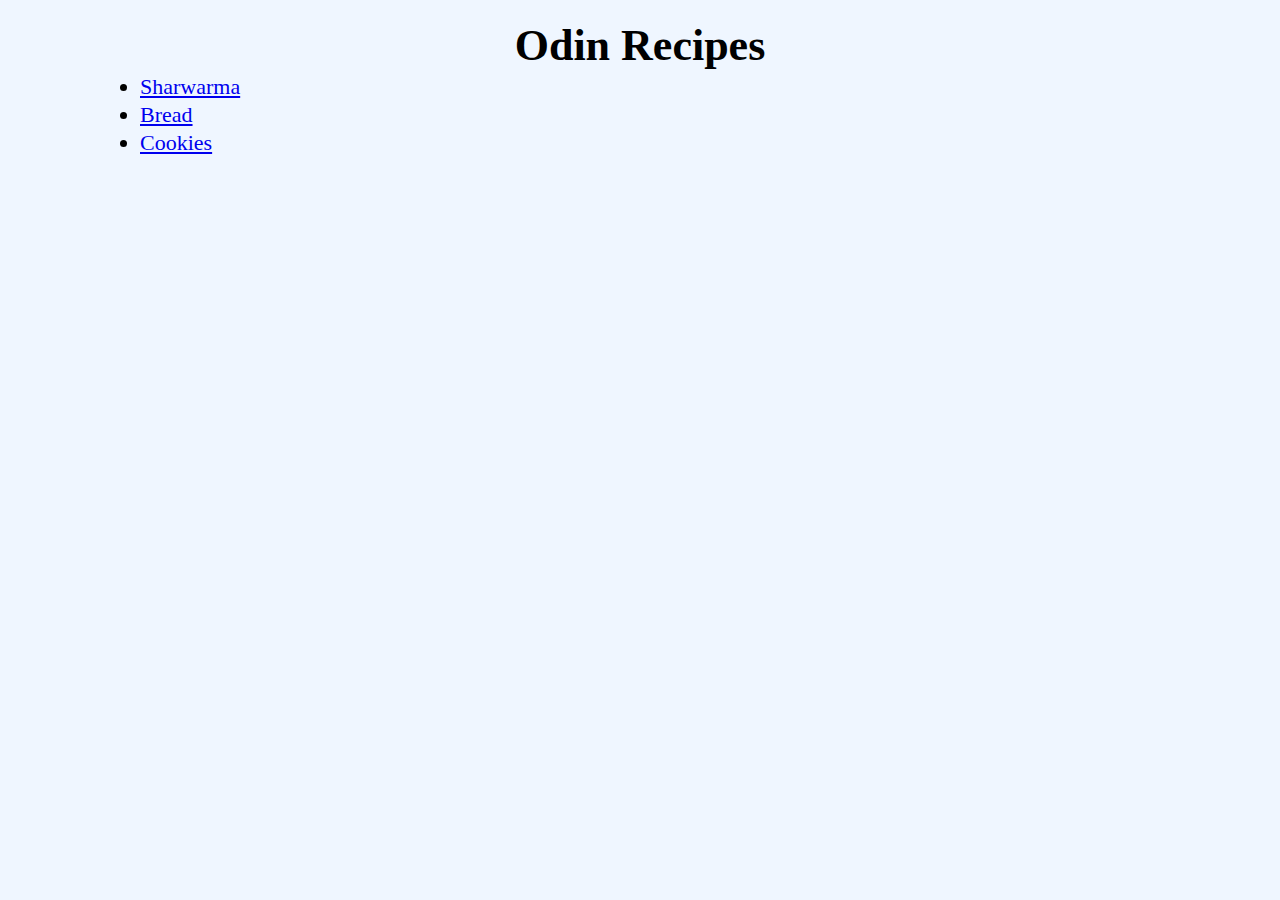
<file: index.html>
<!DOCTYPE html>
<html lang = "en">
    <head>
        <meta charset = "UTF-8">
        <title>odin-recipes</title>
        <link rel = "stylesheet" href = "styles.css">
    </head>

    <body>
        <h1>Odin Recipes</h1>
        <ul>
            <li><a href = "recipes/shawarma.html">Sharwarma</a></li>
            <li><a href = "recipes/bread.html">Bread</a></li>
            <li><a href = "recipes/cookies.html">Cookies</a></li>
        </ul>
    </body>

</html>
</file>
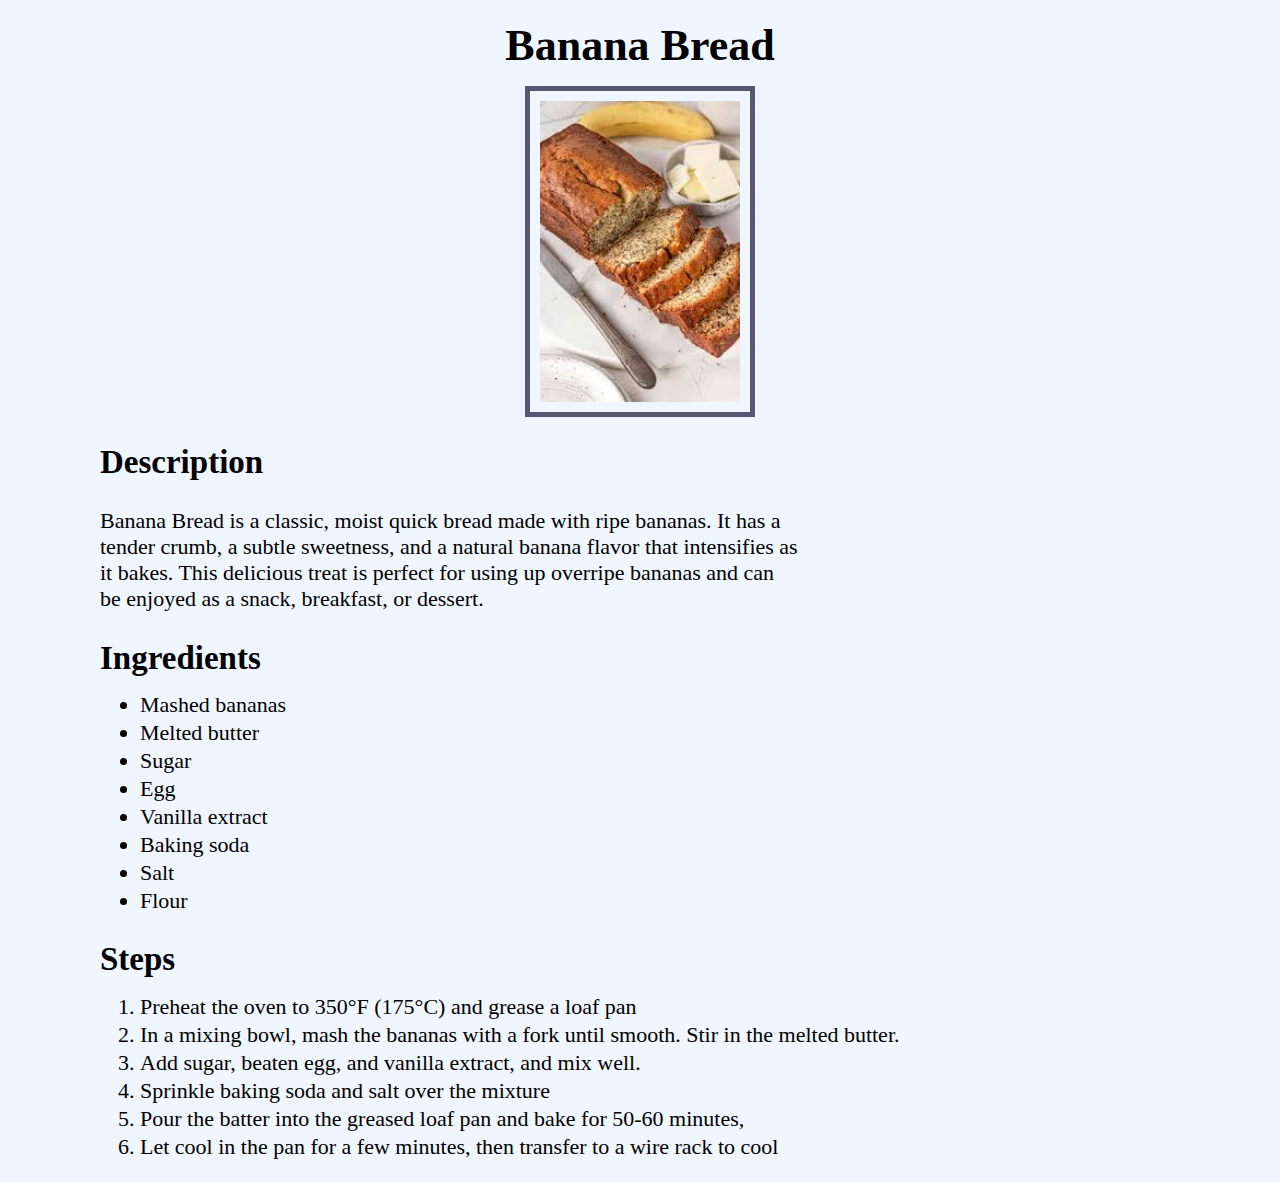
<file: recipes/bread.html>
<!DOCTYPE html>
<html lang = "en">
    <head>
        <meta charset = "UTF-8">
        <title>Banana Bread</title>
        <link rel = "stylesheet" href = "../styles.css">
    </head>

    <body>
        <h1>Banana Bread</h1>
 
        <img src = images/bread.jpeg>

        <h2>Description</h2>

        <p>
            Banana Bread is a classic, moist quick bread made with ripe bananas. 
            It has a tender crumb, a subtle sweetness, and a natural banana flavor 
            that intensifies as it bakes. This delicious treat is perfect for using 
            up overripe bananas and can be enjoyed as a snack, breakfast, or dessert.
        </p>

        <h2>Ingredients</h2>

        <ul>
            <li>Mashed bananas</li>
            <li>Melted butter</li>
            <li>Sugar</li>
            <li>Egg</li>
            <li>Vanilla extract</li>
            <li>Baking soda</li>
            <li>Salt</li>
            <li>Flour</li>
        </ul>

        <h2>Steps</h2>

        <ol>
            <li>Preheat the oven to 350°F (175°C) and grease a loaf pan</li>
            <li>In a mixing bowl, mash the bananas with a fork until smooth. Stir in the melted butter.</li>
            <li>Add sugar, beaten egg, and vanilla extract, and mix well.</li>
            <li>Sprinkle baking soda and salt over the mixture</li>
            <li>Pour the batter into the greased loaf pan and bake for 50-60 minutes,</li>
            <li>Let cool in the pan for a few minutes, then transfer to a wire rack to cool</li>
        </ol>
    </body>
</html>
</file>
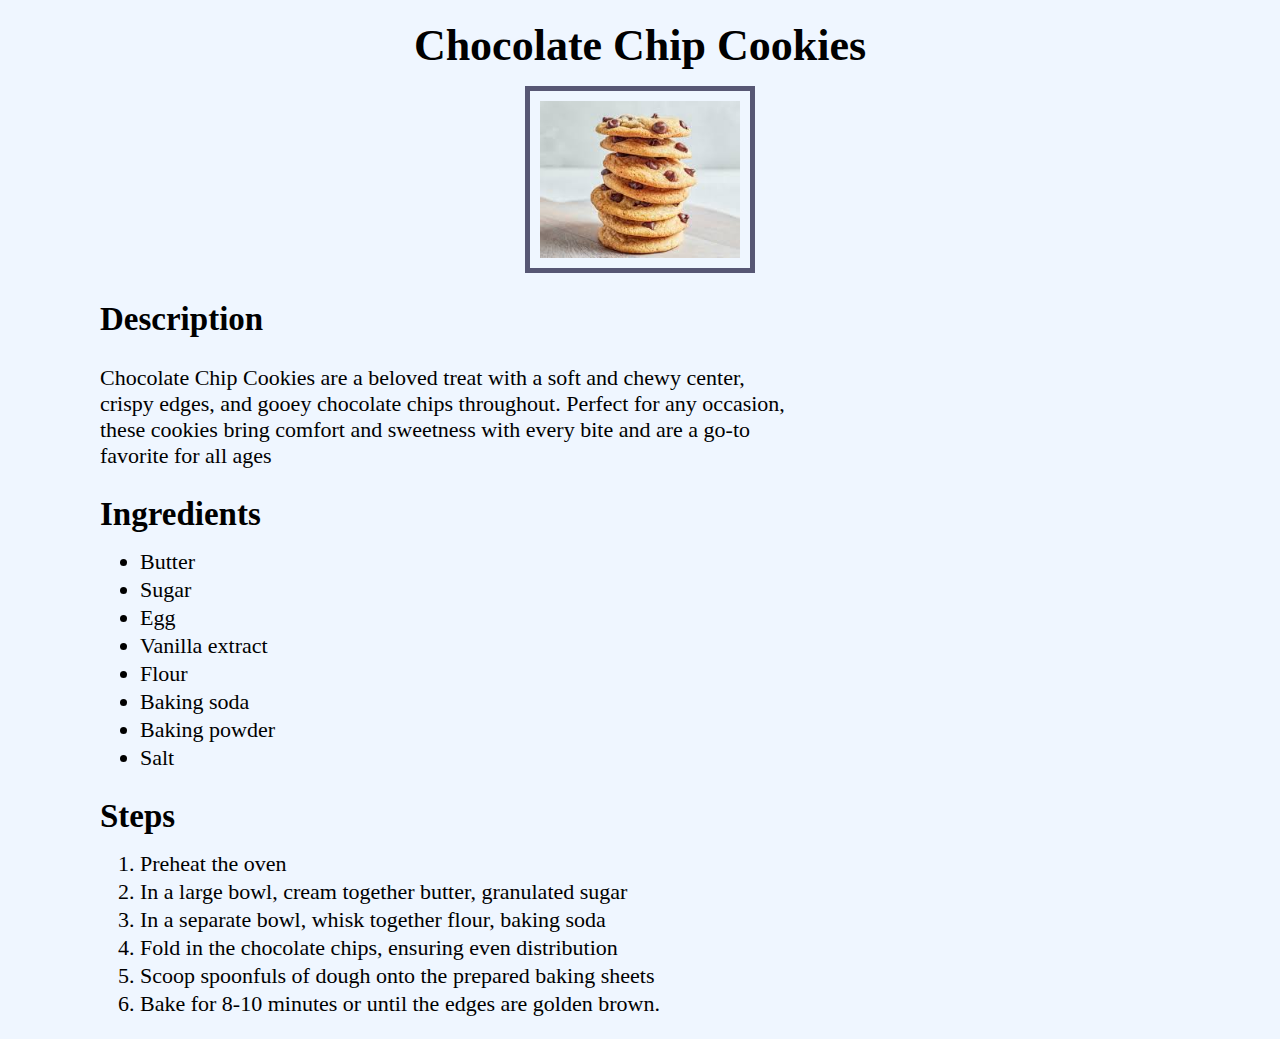
<file: recipes/cookies.html>
<!DOCTYPE html>
<html lang = "en">
    <head>
        <meta charset = "UTF-8">
        <title>Chocolate Chip Cookies</title>
        <link rel = "stylesheet" href = "../styles.css">
    </head>

    <body>
        <h1>Chocolate Chip Cookies</h1>

        <img src = images/cookies.jpeg>

        <h2>Description</h2>

        <p>
            Chocolate Chip Cookies are a beloved treat with a soft and chewy center, crispy edges, 
            and gooey chocolate chips throughout. Perfect for any occasion, these cookies bring comfort 
            and sweetness with every bite and are a go-to favorite for all ages
        </p>

        <h2>Ingredients</h2>

        <ul>
            <li>Butter</li>
            <li>Sugar</li>
            <li>Egg</li>
            <li>Vanilla extract</li>
            <li>Flour</li>
            <li>Baking soda</li>
            <li>Baking powder</li>
            <li>Salt</li>
        </ul>

        <h2>Steps</h2>

        <ol>
            <li>Preheat the oven</li>
            <li>In a large bowl, cream together butter, granulated sugar</li>
            <li>In a separate bowl, whisk together flour, baking soda</li>
            <li>Fold in the chocolate chips, ensuring even distribution</li>
            <li>Scoop spoonfuls of dough onto the prepared baking sheets</li>
            <li>Bake for 8-10 minutes or until the edges are golden brown.</li>
        </ol>
    </body>
</html>
</file>
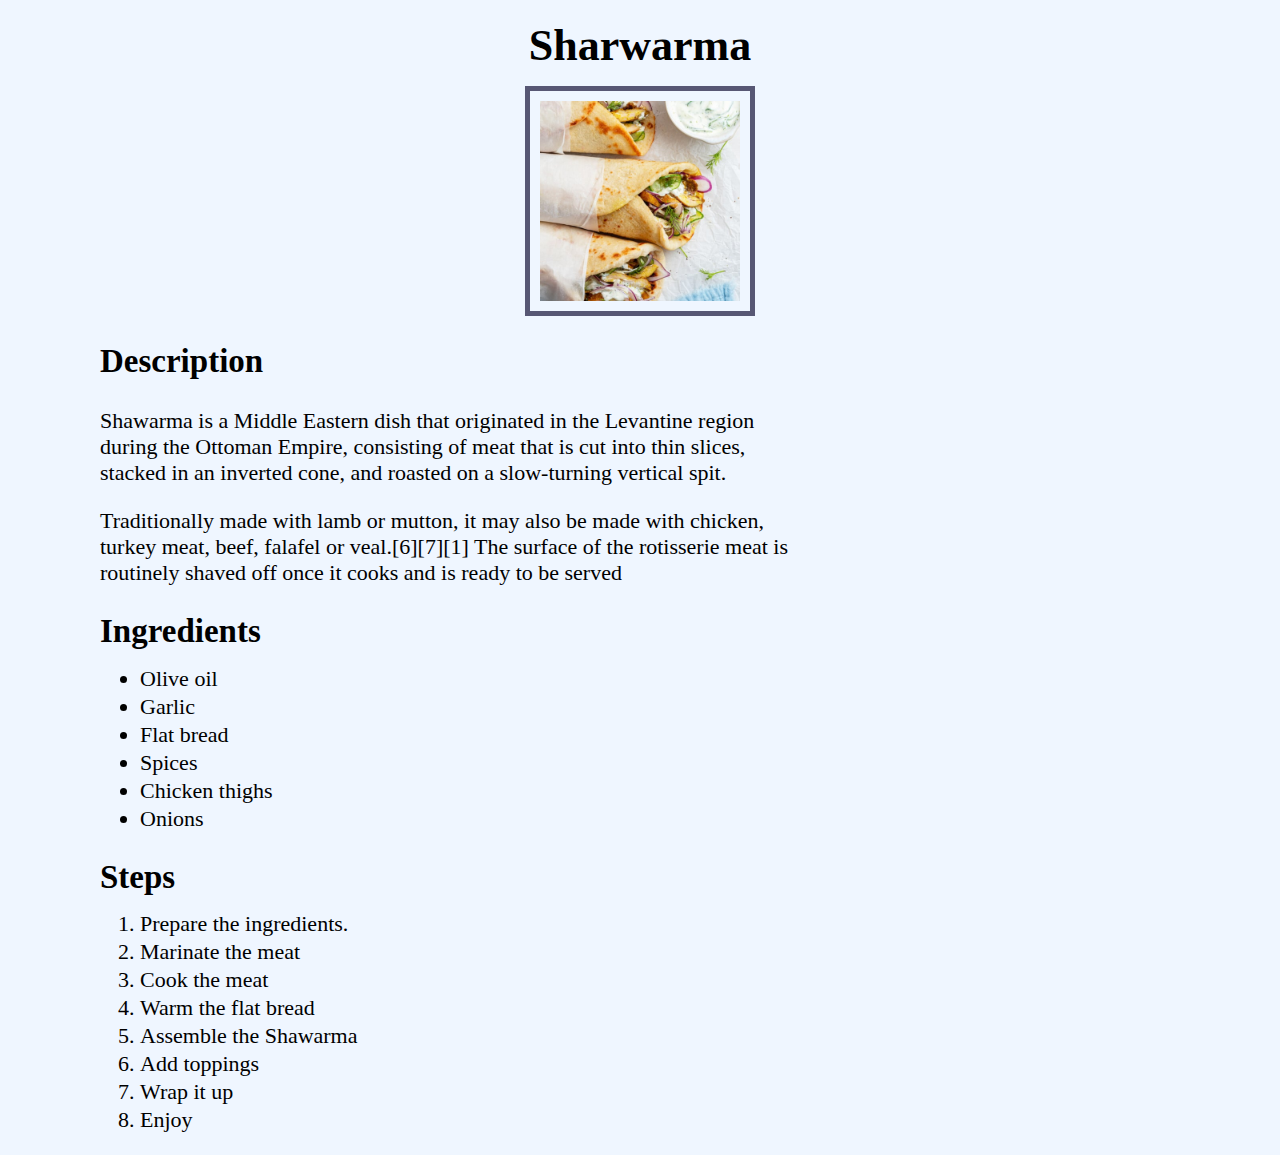
<file: recipes/shawarma.html>
<!DOCTYPE html>
<html lang = "en">
    <head>
        <meta charset = "UTF-8">
        <title>Sharwarma</title>
        <link rel = "stylesheet" href = "../styles.css">
    </head>

    <body>
        <h1>Sharwarma</h1>
        <img src = images/shawarma.jpg>

        <h2>Description</h2>

        <p>
            Shawarma is a Middle Eastern dish that originated in the Levantine region 
            during the Ottoman Empire, consisting of meat that is cut into 
            thin slices, stacked in an inverted cone, and roasted on a slow-turning 
            vertical spit.
        </p>

        <p>
            Traditionally made with lamb or mutton, it may also be made with chicken, 
            turkey meat, beef, falafel or veal.[6][7][1] The surface of the rotisserie 
            meat is routinely shaved off once it cooks and is ready to be served
        </p>

        <h2>Ingredients</h2>

        <ul>
            <li>Olive oil</li>
            <li>Garlic</li>
            <li>Flat bread</li>
            <li>Spices</li>
            <li>Chicken thighs</li>
            <li>Onions</li>
        </ul>

        <h2>Steps</h2>

        <ol>
            <li>Prepare the ingredients.</li>
            <li>Marinate the meat</li>
            <li>Cook the meat</li>
            <li>Warm the flat bread</li>
            <li>Assemble the Shawarma</li>
            <li>Add toppings</li>
            <li>Wrap it up</li>
            <li>Enjoy</li>
        </ol>
    </body>
</html>
</file>
<file: styles.css>
body {
    background-color: #eff6ff;
    color: black;
    box-sizing: border-box;
    margin: 0 100px;
    font-size: 22px;
}

p {
    max-width: 700px;

}

img {
    border: 5px solid #575774;
    width: 200px;   
    height: auto;
    padding: 10px;
    display: block;
    margin: 0 auto;
}

li{
    margin: 2px 0;
}

ul, ol {
    margin-top: -12px;
}

h1 {
    width: fit-content;
    margin: 20px auto 15px;
}
</file>
